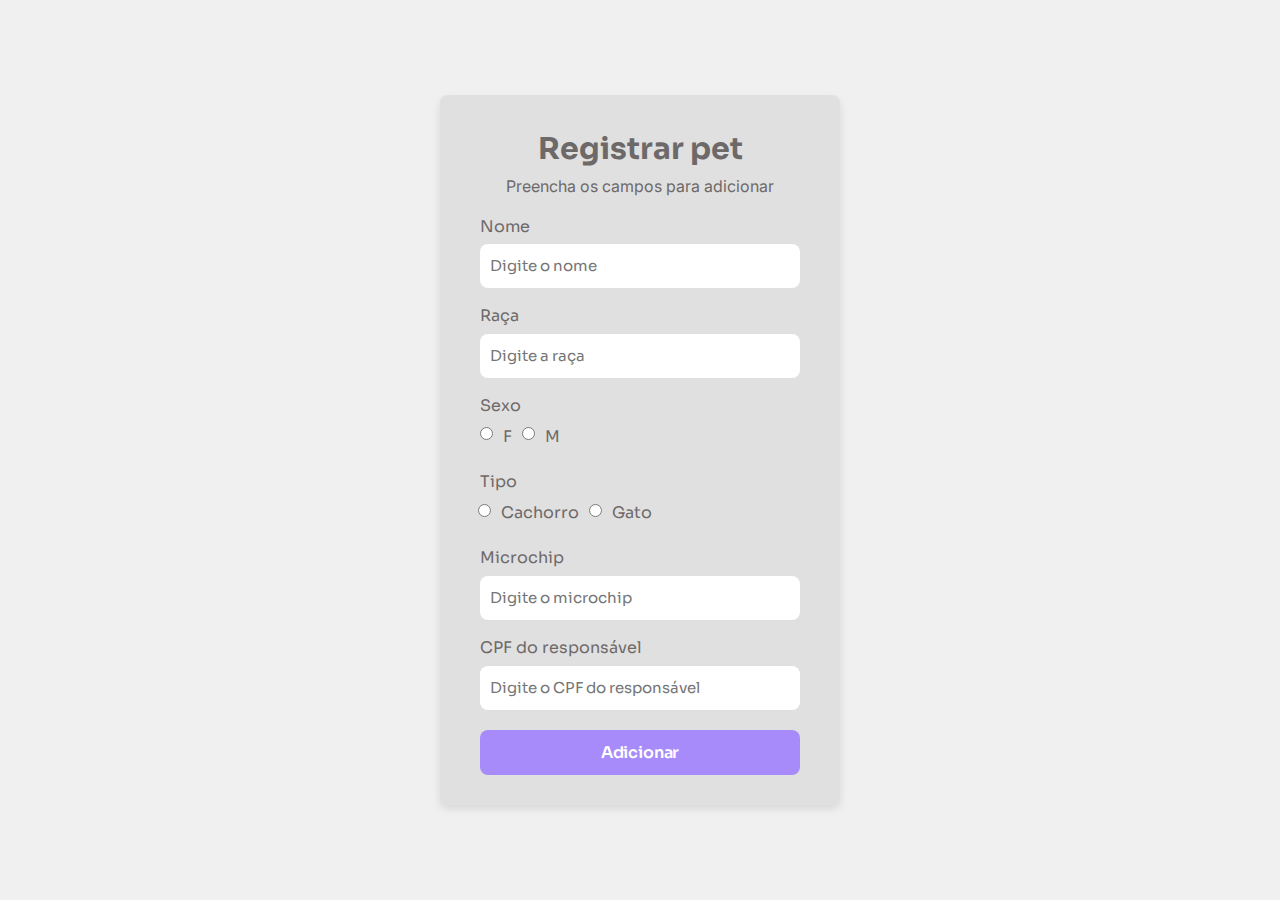
<file: views/pet_registre.html>
<!DOCTYPE html>
<html lang="pt-BR">

<head>
    <meta charset="UTF-8">
    <link rel="preconnect" href="https://fonts.googleapis.com" />
    <link rel="preconnect" href="https://fonts.gstatic.com" crossorigin />
    <meta name="viewport" content="width=device-width, initial-scale=1.0" />
    <link rel="shortcut icon" href="../assets/favicon.ico" type="image/x-icon">
    <link href="https://fonts.googleapis.com/css2?family=Inter:ital,opsz,wght@0,14..32,100..900;1,14..32,100..900&family=Sora:wght@100..800&display=swap" rel="stylesheet" />
    <link rel="stylesheet" href="../css/pet_registre.css" />
    <link rel="stylesheet" href="../css/reset.css" />
    <title>Registrar Pet - Pet Social ONG patinhas de Rua</title>
</head>

<body>
    <div class="container">
        <form class="form" id="petForm">
            <h2>Registrar pet</h2>
            <p>Preencha os campos para adicionar</p>

            <label for="nome">Nome</label>
            <input type="text" id="nome" placeholder="Digite o nome" required>

            <label for="raca">Raça</label>
            <input type="text" id="raca" placeholder="Digite a raça" required>

            <label>Sexo</label>
            <div class="sexo">
                <input type="radio" id="feminino" name="sexo" value="F" required>
                <label for="feminino">F</label>
                <input type="radio" id="masculino" name="sexo" value="M" required>
                <label for="masculino">M</label>
            </div>

            <label>Tipo</label>
            <div class="tipo">
                <input type="radio" id="cachorro" name="animal" value="Cachorro" required>
                <label for="cachorro">Cachorro</label>
                <input type="radio" id="gato" name="animal" value="Gato" required>
                <label for="gato">Gato</label>
            </div>

            <label for="microchip">Microchip</label>
            <input type="text" id="microchip"  maxlength="15" placeholder="Digite o microchip">

            <label for="cpf">CPF do responsável</label>
            <input type="text" id="cpf" placeholder="Digite o CPF do responsável" oninput="formatCPF(this)" required>

            <button type="submit" class="btn-primary">Adicionar</button>
        </form>
    </div>

    <script src="../js/pet_registre.js"></script>
</body>

</html>
</file>
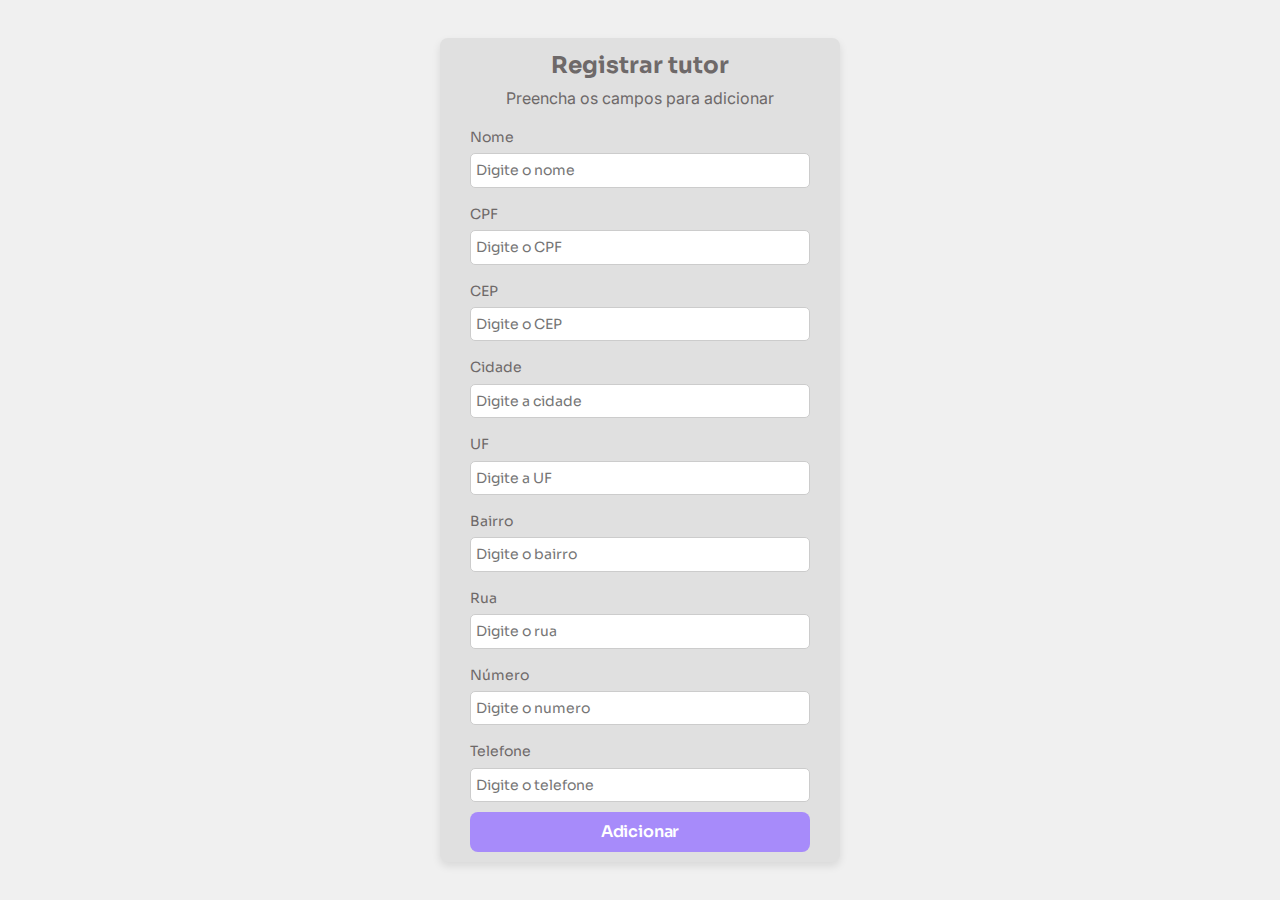
<file: views/tutor_registre.html>
<!DOCTYPE html>
<html lang="pt-BR">

<head>
    <meta charset="UTF-8">
    <link rel="preconnect" href="https://fonts.googleapis.com" />
    <link rel="preconnect" href="https://fonts.gstatic.com" crossorigin />
    <meta name="viewport" content="width=device-width, initial-scale=1.0" />
    <link rel="shortcut icon" href="../assets/favicon.ico" type="image/x-icon">
    <link href="https://fonts.googleapis.com/css2?family=Inter:ital,opsz,wght@0,14..32,100..900;1,14..32,100..900&family=Sora:wght@100..800&display=swap" rel="stylesheet" />
    <link rel="stylesheet" href="../css/tutor_registre.css" />
    <link rel="stylesheet" href="../css/reset.css" />
    <title>Registrar Tutor - Pet Social ONG patinhas de Rua</title>
</head>

<body>
    <div class="container">
        <form class="form">
            <h2>Registrar tutor</h2>
            <p>Preencha os campos para adicionar</p>
            <label for="nomeTutor">Nome</label>
            <input type="text" id="nomeTutor" placeholder="Digite o nome" required>

            <label for="cpfTutor">CPF</label>
            <input type="text" id="cpfTutor" placeholder="Digite o CPF" required oninput="formatCPF(this)">

            <label for="cepTutor">CEP</label>
            <input type="text" id="cepTutor" placeholder="Digite o CEP" required oninput="formatCEP(this)">

            <label for="CidadeTutor">Cidade</label>
            <input type="text" id="cidadeTutor" placeholder="Digite a cidade" required>

            <label for="UFTutor">UF</label>
            <input type="text" id="UFTutor" placeholder="Digite a UF" required>

            <label for="bairroTutor">Bairro</label>
            <input type="text" id="bairroTutor" placeholder="Digite o bairro" required>

            <label for="ruaTutor">Rua</label>
            <input type="text" id="ruaTutor" placeholder="Digite o rua" required>

            <label for="numeroTutor">Número</label>
            <input type="text" id="numeroTutor" placeholder="Digite o numero" required>

            <label for="telefoneTutor">Telefone</label>
            <input type="text" id="telefoneTutor" placeholder="Digite o telefone">

            <button type="submit" class="btn-primary">Adicionar</button>
        </form>
    </div>

    <script src="../js/tutor_registre.js"></script>
</body>

</html>
</file>
<file: css/pet_registre.css>
body {
    background: var(--background);
}

.container {
    height: 100vh;
    width: 100%;
    padding: 2rem;
    display: flex;
    justify-content: center;
    align-items: center;

}

.form {
    max-width: 40rem;
    background-color: #e0e0e0;
    padding: 3rem 4rem;
    box-shadow: 0 0.4rem 0.8rem rgba(0, 0, 0, 0.1);
    display: flex;
    flex-direction: column;
    align-items: center;
    border-radius: 0.8rem;
}

.form h2 {
    font-size: 3rem;
    color: var(--gray-500);
    margin-bottom: 0.5rem;
}

.form p {
    font-size: 1.6rem;
    color: var(--gray-500);
    margin-bottom: 1.5rem;
}

.form label {
    font-size: 1.6rem;
    color: var(--gray-500);
    align-self: flex-start;
    margin-top: 0.5rem;
}

.form input[type="text"] {
    width: 100%;
    padding: 1rem;
    margin-top: 0.5rem;
    margin-bottom: 1rem;
    font-size: 1.5rem;
    border: none;
    border-radius: 0.8rem;
}

.sexo,
.tipo {
    display: flex;
    align-items: center;
    text-align: left;
    gap: 1rem;
    margin-bottom: 1.5rem;
    margin-right: 15rem;
}

.sexo {
    margin-right: 24rem;
}

.form button {
    margin-top: 1rem;
    width: 32rem;
}

@media (max-width: 500px) {
    .form {
        padding: 1.5rem;
    }

    .form h2 {
        font-size: 2.6rem;
    }

    .form p {
        font-size: 1.6rem;
    }
}
</file>
<file: css/tutor_registre.css>
body {
    background: var(--background);
    display: flex;
    justify-content: center;
    align-items: center;
    min-height: 100vh;
    margin: 0;
}

.container {
    width: 100%;
    max-width: 100%;
    padding: 1rem 2rem;
    display: flex;
    justify-content: center;
    align-items: center;
}

.form {
    width: 100%;
    max-width: 40rem;
    background-color: #e0e0e0;
    padding: 1rem 3rem;
    box-shadow: 0 0.4rem 0.8rem rgba(0, 0, 0, 0.1);
    display: flex;
    flex-direction: column;
    align-items: center;
    border-radius: 0.8rem;
}

.form h2 {
    font-size: 2.3rem;
    color: var(--gray-500);
    margin-bottom: 0.5rem;
}

.form p {
    font-size: 1.6rem;
    color: var(--gray-500);
    margin-bottom: 1.5rem;
    text-align: center;
}

.form label {
    font-size: 1.4rem;
    color: var(--gray-500);
    align-self: flex-start;
    margin-top: 0.5rem;
}

.form input {
    width: 100%;
    padding: 0.5rem;
    margin-top: 0.5rem;
    margin-bottom: 1rem;
    font-size: 1.4rem;
    border: 1px solid #ccc;
    outline: none;
    border-radius: 0.5rem;
}

.form button {
    padding: 0.7rem;
    width: 34rem;
}

@media (max-width: 768px) {
    .form {
        padding: 2rem;
    }

    .form h2 {
        font-size: 2.2rem;
    }

    .form p {
        font-size: 1.5rem;
    }

    .form input {
        font-size: 1.3rem;
    }

    .form button {
        font-size: 1.3rem;
    }
}

@media (max-width: 500px) {
    .form {
        padding: 1.5rem;
    }

    .form h2 {
        font-size: 2rem;
    }

    .form p {
        font-size: 1.4rem;
    }

    .form label {
        font-size: 1.2rem;
    }

    .form input {
        font-size: 1.2rem;
        padding: 0.8rem;
    }

    .form button {
        font-size: 1.2rem;
    }
}
</file>
